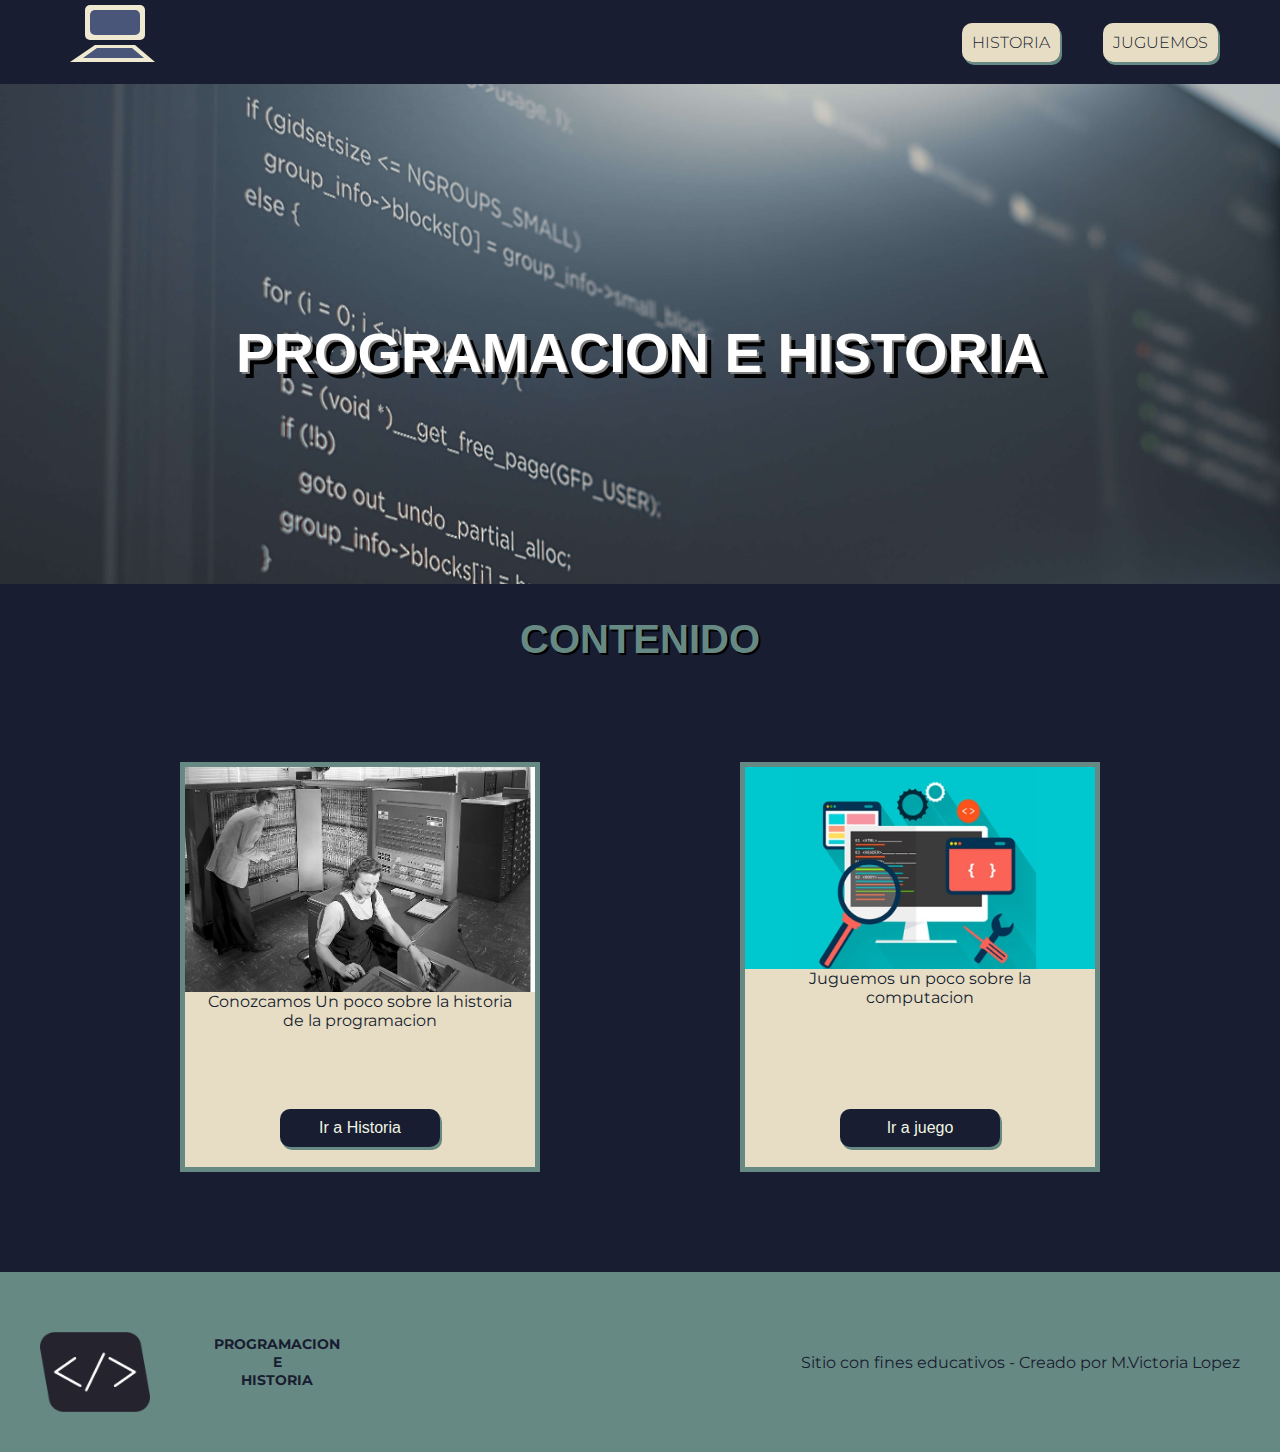
<file: index.html>
<!DOCTYPE html>
<html lang="en">
<head>
    <meta charset="UTF-8">
    <meta name="viewport" content="width=device-width, initial-scale=1.0">
    <link rel="stylesheet" href="style.css">
    <link rel="stylesheet" href="https://fonts.googleapis.com/css?family=Montserrat">
    <title>Proyecto-final</title>
</head>
<body>
    <nav>
        <a href="./index.html">
        <svg width="200" height="80">
            <rect x="45" y="5" width="60" height="35" rx="5" id="mon1" fill="#F0E9D2"></rect>
            <rect x="50" y="10" width="50" height="25" rx="5" id="mon2" fill="#495579"></rect>
            <polygon points="55 45 ,95 45,115 62,30 62" fill="#F0E9D2" id="tec1"></polygon>
            <polygon points="57 48 ,92 48,104 58,43 58" fill="#495579" id="tec2"></polygon>
        </svg>
    </a>
    <ul class="menu">
        <li class="item-menu"><a class='item-link' href='./historia.html'>HISTORIA</a></li>
        <li class="item-menu"><a class='item-link' href='./juguemos.html'>JUGUEMOS</a></li>
    </ul>
    </nav>
    <header>
       <h1 class="titulo-principal">PROGRAMACION E HISTORIA</h1> 
    </header>
    <h2>CONTENIDO</h2>
    <main class="caja-padre">
        <div class="card">
            <img class="tarjeta-img" src="./IMG/img1.jpg" alt="imagen1">
            <p class="desc-card">Conozcamos Un poco sobre la historia de la programacion </p>
            <a class="boton-ver" href="./historia.html" style="color:#F0F5E4">Ir a Historia</a>
        </div>
        <div class="card">
            <img class="tarjeta-img" src="./IMG/img2.jpg" alt="imagen2">
            <p class="desc-card">Juguemos un poco sobre la computacion</p>
            <a class="boton-ver" href="./juguemos.html" style="color:#F0F5E4">Ir a juego</a>
        </div>
    </main>
    <footer>
        <div class="footer-left">
        <img class="logo" src="./IMG/logo.png" alt="logo">
            <h3 class="titulo-foot">PROGRAMACION <br> E <br> HISTORIA </h3>
        </div>
           <div>Sitio con fines educativos - Creado por M.Victoria Lopez</div>
    </footer>
</body>
<script src="juego.js"></script>
</html>
</file>
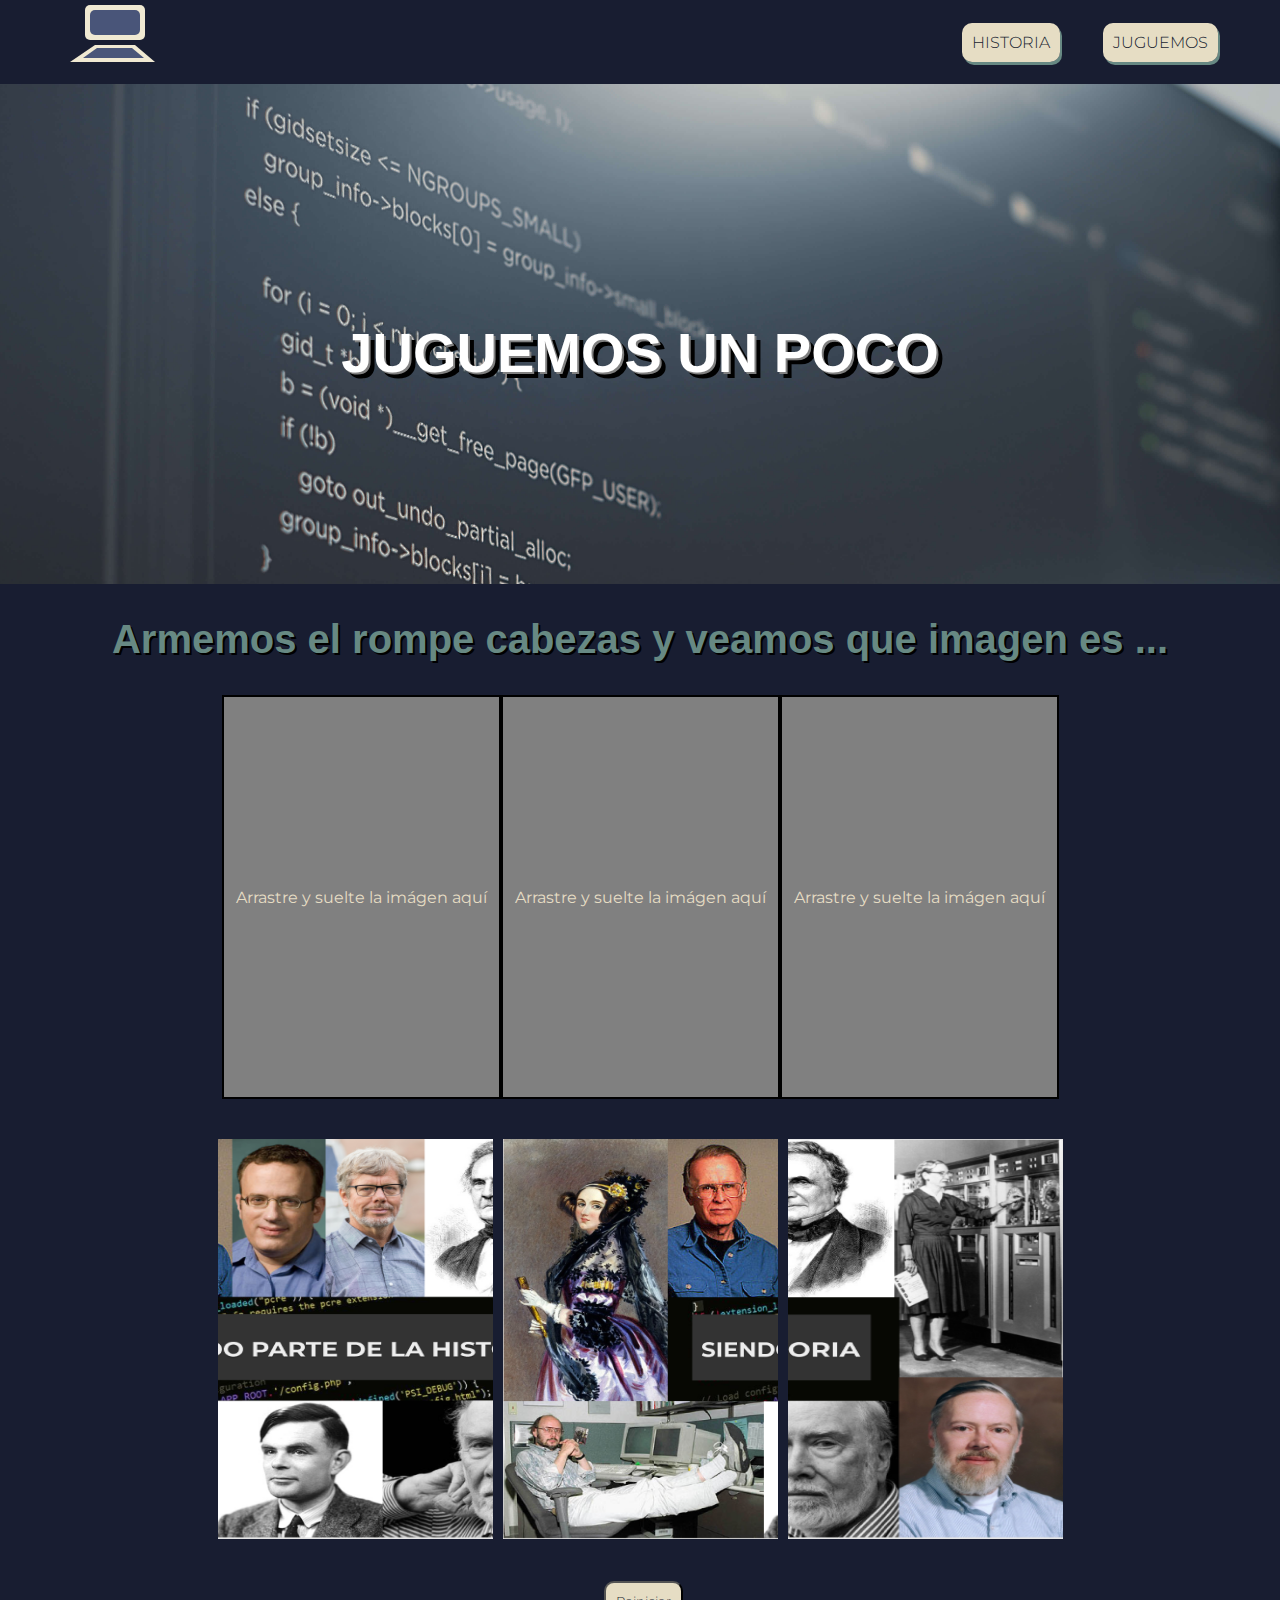
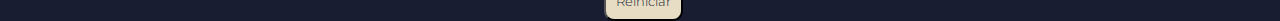
<file: juguemos.html>
<!DOCTYPE html>
<html lang="en">
<head>
    <meta charset="UTF-8">
    <meta name="viewport" content="width=device-width, initial-scale=1.0">
    <link rel="stylesheet" href="style.css">
    <link rel="stylesheet" href="https://fonts.googleapis.com/css?family=Montserrat">
    <title>Proyecto-final</title>
</head>
<body>
    <nav>
        <a href="./index.html">
        <svg width="200" height="80">
            <rect x="45" y="5" width="60" height="35" rx="5" id="mon1" fill="#F0E9D2"></rect>
            <rect x="50" y="10" width="50" height="25" rx="5" id="mon2" fill="#495579"></rect>
            <polygon points="55 45 ,95 45,115 62,30 62" fill="#F0E9D2" id="tec1"></polygon>
            <polygon points="57 48 ,92 48,104 58,43 58" fill="#495579" id="tec2"></polygon>
        </svg>
    </a>
    <ul class="menu">
        <li class="item-menu"><a class='item-link' href='./historia.html'>HISTORIA</a></li>
        <li class="item-menu"><a class='item-link' href='./juguemos.html'>JUGUEMOS</a></li>
    </ul>
    </nav>
    <header>
        <h1 class="titulo-principal">JUGUEMOS UN POCO </h1> 
     </header>
     <h2> Armemos el rompe cabezas y veamos que imagen es ...</h2>
     <section class="juego">
        <div class="cajas"> 
        <div class="caja" id="Caja1"> <p>Arrastre y suelte la imágen aquí</p></div>
        <div class="caja" id="Caja2"><p>Arrastre y suelte la imágen aquí</p></div>
        <div class="caja" id="Caja3"><p>Arrastre y suelte la imágen aquí</p></div>
    </div>
    <div class="cajaimagenes"> 
        <img id="imagen1" src="./IMG/rompe2.png" alt="imagen-juego">
        <img id="imagen2" src="./IMG/Rompe1.png" alt="imagen-juego">
        <img id="imagen3" src="./IMG/Rompe3.png" alt="imagen-juego">
    </div>
     </section>
     <button onclick="reinicio()" class="botonreinicio" >Reiniciar</button>
     
     <script src="juego.js"></script>
</file>
<file: style.css>
* {
    font-family: 'Montserrat', sans-serif;
    margin: auto 0px;
}

nav {
    display: flex;
    justify-content: space-between;
    align-items: center;
    margin: 0px 40px;
}

body {
    background-color: #181D31;
    display:block; 
    color: #E6DDC4;;
}
header {
    background: url(./IMG/codigo.jpg) 50% 0 fixed;
    background-image: url(./IMG/codigo.jpg) ;
    background-position-x: 50%;
    background-position-y: 0px;
    background-repeat:initial;
    background-attachment: fixed;
    background-origin: initial;
    background-color: initial;
    background-clip: initial;
    background-size: cover;
    min-height: 500px;
    display: flex;
    justify-content: space-around;
    align-items: center;
    padding: 0px 100px;
    font-size: 28px;

}

.menu {
    display: flex;
    width: 300px;
    justify-content: space-around;
    margin-block-start: 1em ;
    margin-block-end: 1em;
    margin-inline-start: 0px;
    margin-inline-end: 0px;
    padding-inline-start: 40px;
}
.item-menu{
    list-style-type: none;
}

.item-link {
    box-shadow: 2px 3px #678983;
    border-radius: 10px;
    padding: 10px;
    text-decoration: none;
    background-color: #E6DDC4;
    color:#181D31 ;
    font-weight: 300;
    list-style-type:none;}


/* Estilos de texto generales */
h1 {
    font-family: sans-serif;
    display: block;
    font-size: 2em;
    margin-block-start: 0.67em;
    margin-block-end: 0.67em;
    margin-inline-start: 0px;
    margin-inline-end: 0px;
    font-weight: bold;
}
h2 {
    font-family: sans-serif;
    text-shadow: 2px 2px black;
    font-size: 40px;
    text-align: center;
    color: #678983;
    font-weight: bold;
    display: block;
    margin-block-start: 0.83em;
    margin-block-end: 0.83em;
    margin-inline-start: 0px;
    margin-inline-end: 0px;
    
}
.titulo-principal {
    text-align: center;
    text-shadow: 2px 2px gray, 6px 6px black;
    color: white;
    display: block;
    margin-block-start: 0.67em;
    margin-block-end: 0.67em;
    margin-inline-start: 0px;
    margin-block-end: 0px;
    font-weight: bold;
    
}
p {
    color: #E6DDC4;
    display: block;
    margin-block-start: 1em;
    margin-block-end: 1em;
    margin-inline-start: 0px;
    margin-inline-end: 0px;
    margin: 0;
}
/* Estilos de los elementos del index */
.card {
    width: 350px;
    height: 400px;
    border: 5px solid #678983;
    background-color: #E6DDC4;
    display: flex;
    flex-direction: column;
    justify-content: space-between;
    align-items: center;
}
.tarjeta-img {
    width: 100%;
    margin: 0px;
}
img {
    overflow-clip-margin: content-box;
    overflow: clip;
}
.caja-padre {
    margin: 100px 0px;
    width: 100%;
    display: flex;
    justify-content: space-evenly;
    gap: 20px;
}
.boton-ver {
    padding: 10px;
    border-radius: 10px;
    background-color: #181D31;
    font-family: Arial, Helvetica, sans-serif;
    box-shadow: 2px 3px #678983;
    text-align: center;
    text-decoration: none;
    width: 40%;
    margin-bottom: 20px;
}
.desc-card {
    width: 90%;
    text-align: center;
    height: 30px;
    color: #181D31;
}

/* Estilos de juguemos.html */
.cajas {
    display: flex;
    flex-direction: row;
    justify-content: center;
}
.caja {
    width: 275px;
    height: 400px;
    display: flex;
    border: 2px solid black;
    background-color: grey;
    text-align: center;
    justify-content: center;
    align-items: center;
    transition: background-color 0.3s;
}
.caja:hover {
    background-color: #678983;}
.cajaimagenes {
    display: flex;
    flex-direction: row;
    gap: 10px;
    margin: 40px;
    justify-content: center;
}
#imagen1, #imagen2, #imagen3 {
    width: 275px;
    height: 400px;
}
a {
    text-decoration: none;
}
.botonreinicio {
    display: flex;
    margin: auto;
    list-style: none;
    box-sizing: border-box;
    text-shadow: none;
    border-radius: 10px;
    padding: 10px;
    text-decoration: none;
    background-color: #E6DDC4;
    color: #181D31;
    font-weight: 300;
    border-width: 2px;
    box-shadow: 0px 0px darkgray;
    transform: translate(3px, 2px);
}

/* Estilos de historia.html */
.cont-hist {
    display: flex;
    flex-direction: column;
    justify-content: center;
    align-items: center;
}
.tarjeta-hist {
    display: flex;
    justify-content: space-around;
    align-items: center;
    padding: 80px 50px;
    gap: 20px;
    background-color: linear-gradient(10% #E6DDC4,#181D31 100%);
}

.text-hist {
    width: 45%;

}

/* Estilos del reproductor de video*/
.contenedorVideo{
    display: flex;
    flex-direction: column;
    justify-content: center;
    align-items: center;
    padding: 100px 0px;

}
.barra{
    background-color: #1d1d1d;

    border-radius: 10px;
    padding: 2px 5px;
    display: flex;
    justify-content: space-between;
}
.botonera{
    display: flex;
    gap: 20px;
}
.container{
    padding: 5px;
    background-color: black;
    width: 70%;
}

#play,#pause{
   width: 80px;
}


.botonesVideo:active{
    box-shadow: 0px 0px darkgray;
    transform: translate(3px, 2px);
}
#showTime{
    padding-top: 28px;
    padding-right: 10px;
    font-family: Arial, Helvetica, sans-serif;
    color: white;

}

/*Estilos del footer */
footer {
    background-color: #678983;
    height: 100px;
    display: flex;
    justify-content: space-between;
    align-items: center;
    padding: 40px;
    color: #181D31;
}
.footer-left {
    display: flex;
    justify-content: space-between;
    width: 300px;
    height: 60px;
}
.logo {
    height: 80px
}
.titulo-foot {
    font-size: 14px;
    text-align: center;
}
</file>
